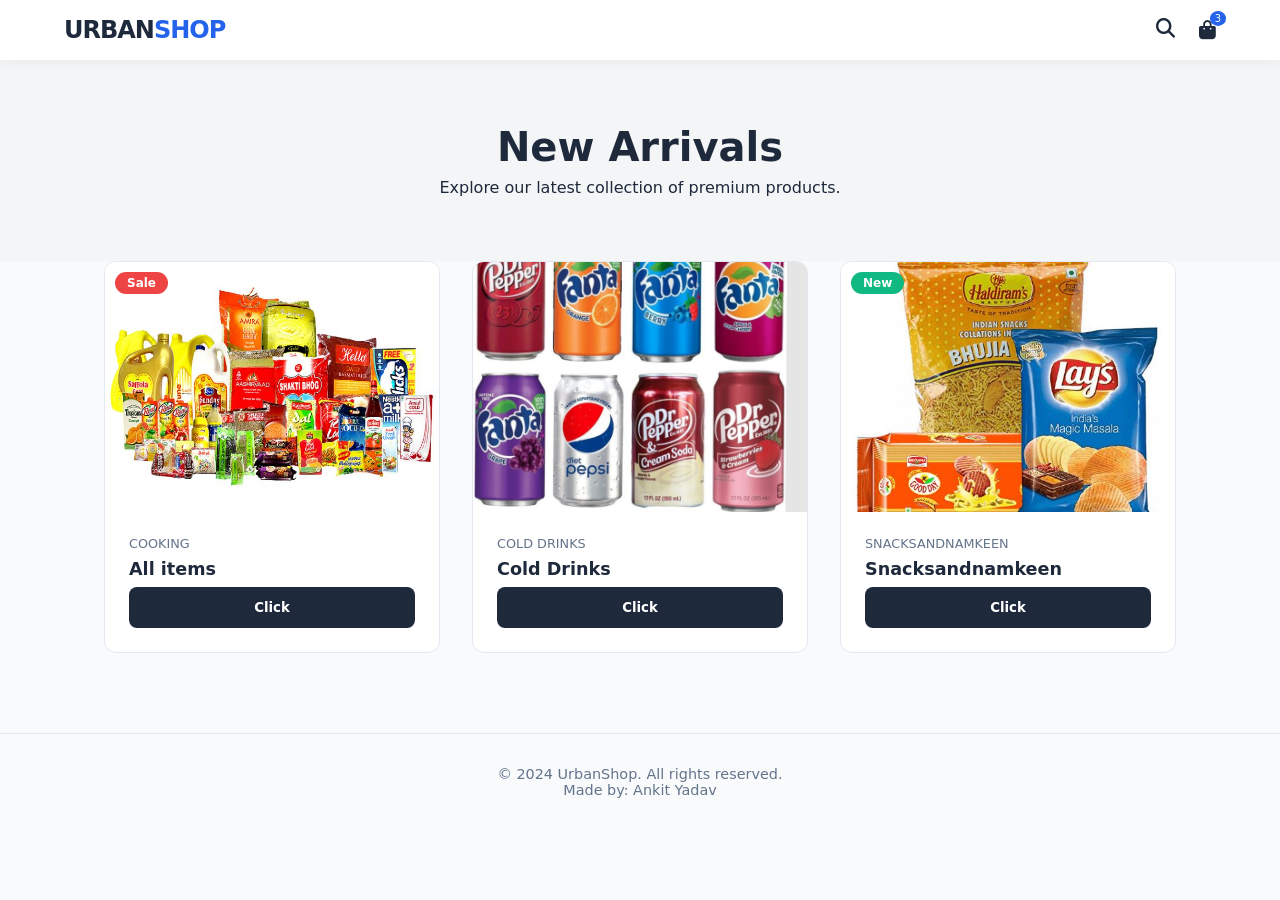
<file: index.html>
<!DOCTYPE html>
<html lang="en">
<head>
    <meta charset="UTF-8">
    <meta name="viewport" content="width=device-width, initial-scale=1.0">
    <title>Modern Responsive Shop</title>
    <link rel="stylesheet" href="style.css">
    <link rel="stylesheet" href="https://cdnjs.cloudflare.com/ajax/libs/font-awesome/6.4.0/css/all.min.css">
</head>
<body>

    <header>
        <nav class="navbar">
            <div class="logo">URBAN<span>SHOP</span></div>
            <div class="nav-icons">
                <i class="fas fa-search"></i>
                <div class="cart-wrapper">
                    <i class="fas fa-shopping-bag"></i>
                    <span class="cart-count">3</span>
                </div>
            </div>
        </nav>
    </header>

    <section class="hero">
        <h1>New Arrivals</h1>
        <p>Explore our latest collection of premium products.</p>
    </section>

    <main class="container">
        <div class="product-grid">
            
            <article class="product-card">
                <div class="image-container">
                    <img src="cookingitems.jpeg" alt="Cooking items">
                    <span class="badge sale">Sale</span>
                </div>
                <div class="details">
                    <p class="category">Cooking</p>
                    <h3>All items</h3>
                    <a href="items.html">
                        <button class="buy-btn">Click</button>
                    </a>
                </div>
            </article>

            <article class="product-card">
                <div class="image-container">
                    <img src="colddrink.jpeg">
                </div>
                <div class="details">
                    <p class="category">cold drinks</p>
                    <h3>Cold Drinks</h3>
                    <a>
                        <button class="buy-btn">Click</button>
                    </a>
                    
                </div>
            </article>

            <article class="product-card">
                <div class="image-container">
                    <img src="snacksandnamkeen.jpeg">
                    <span class="badge new">New</span>
                </div>
                <div class="details">
                    <p class="category">Snacksandnamkeen</p>
                    <h3>Snacksandnamkeen</h3>
                    <a href="items.html">
                        <button class="buy-btn">Click</button>
                    </a>
                </div>
            </article>


        </div>
    </main>

    <footer>
        <p>&copy; 2024 UrbanShop. All rights reserved.</p>
        <a>Made by: Ankit Yadav</a>
    </footer>

</body>
</html>
</file>
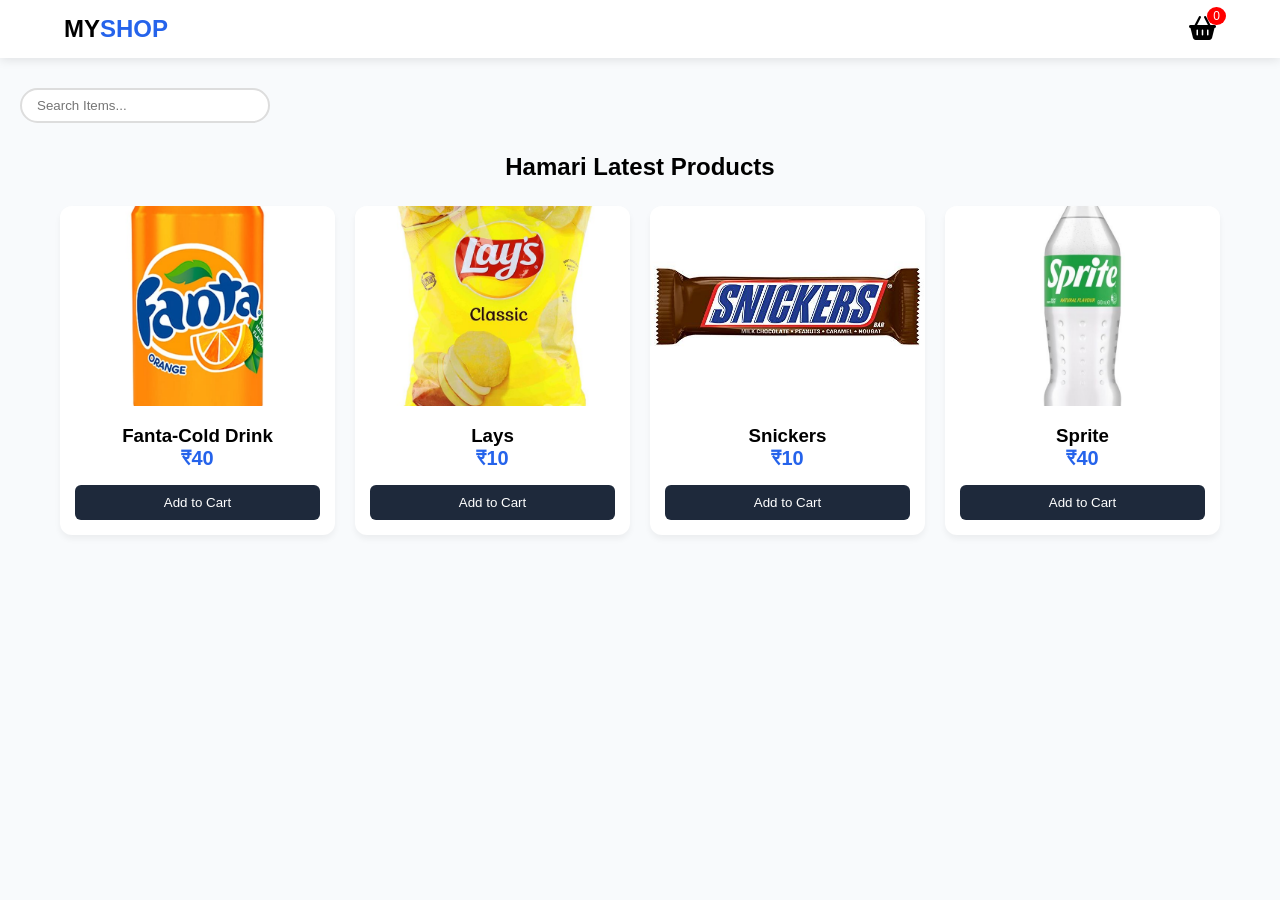
<file: items.html>
<!DOCTYPE html>
<html lang="hi">
<head>
    <meta charset="UTF-8">
    <meta name="viewport" content="width=device-width, initial-scale=1.0">
    <title>My WhatsApp Shop</title>
    
    <link rel="stylesheet" href="https://cdnjs.cloudflare.com/ajax/libs/font-awesome/6.4.0/css/all.min.css">
    <link rel="stylesheet" href="styleitems.css">
    <style>
        /* Thodi extra styling inputs ke liye */
        .user-info {
            padding: 15px;
            border-top: 1px solid #ddd;
            background: #f9f9f9;
        }
        .user-info input {
            width: 100%;
            padding: 8px;
            margin-bottom: 10px;
            border: 1px solid #ccc;
            border-radius: 4px;
            box-sizing: border-box;
        }
        #location-msg {
            font-size: 12px;
            margin-bottom: 10px;
            color: #d9534f; /* Red by default */
        }
    </style>
</head>
<body>

    <header>
        <div class="logo">MY<span>SHOP</span></div>
        <div class="cart-icon" onclick="toggleCart()">
            <i class="fas fa-shopping-basket"></i>
            <span id="cart-count">0</span>
        </div>
    </header>

    <div class="searchbar">
        <input type="text" placeholder="Search Items...">
    </div>

    <main class="container">
        <h2 style="margin-bottom: 25px; text-align: center;">Hamari Latest Products</h2>
        <div class="product-grid">
            
            <div class="product-card">
                <img src="fanta.png" alt="product">
                <div class="details">
                    <h3>Fanta-Cold Drink</h3>
                    <p class="price">₹40</p>
                    <button class="add-btn" onclick="addToCart('Fanta-Cold Drink', 40)">Add to Cart</button>
                </div>
            </div>

            <div class="product-card">
                <img src="lays.png" alt="product">
                <div class="details">
                    <h3>Lays</h3>
                    <p class="price">₹10</p>
                    <button class="add-btn" onclick="addToCart('Lays', 10)">Add to Cart</button>
                </div>
            </div>

            <div class="product-card">
                <img src="sanickers.png" alt="product">
                <div class="details">
                    <h3>Snickers</h3>
                    <p class="price">₹10</p>
                    <button class="add-btn" onclick="addToCart('Snickers', 10)">Add to Cart</button>
                </div>
            </div>

            <div class="product-card">
                <img src="sprite.png" alt="product">
                <div class="details">
                    <h3>Sprite</h3>
                    <p class="price">₹40</p>
                    <button class="add-btn" onclick="addToCart('Sprite', 40)">Add to Cart</button>
                </div>
            </div>

        </div>
    </main>

    <div id="cart-sidebar" class="sidebar">
        <div class="sidebar-header">
            <h3>Aapka Cart</h3>
            <i class="fas fa-times" style="cursor:pointer" onclick="toggleCart()"></i>
        </div>
        
        <div id="cart-items"></div>

        <div class="user-info">
            <h4>Delivery Details</h4>
            <input type="text" id="user-name" placeholder="Apna Naam Likhein">
            <input type="text" id="user-address" placeholder="Pura Pata (Address) Likhein">
            <div id="location-msg">📍 GPS: Checking location...</div>
        </div>

        <div class="sidebar-footer">
            <div class="total-row">
                <span>Total:</span>
                <span id="cart-total">₹0</span>
            </div>
            <button class="checkout-btn" onclick="sendWhatsAppOrder()">
                <i class="fab fa-whatsapp"></i> Order on WhatsApp
            </button>
        </div>
    </div>

    <script src="javaitem.js"></script>
</body>
</html>
</file>
<file: style.css>
/* 1. RESET & VARIABLES */
:root {
    --primary: #2563eb;
    --dark: #1e293b;
    --light-bg: #f8fafc;
    --text-muted: #64748b;
    --white: #ffffff;
    --transition: all 0.3s ease;
}

* {
    margin: 0;
    padding: 0;
    box-sizing: border-box;
    font-family: 'Inter', system-ui, sans-serif;
}

body {
    background-color: var(--light-bg);
    color: var(--dark);
}

/* 2. NAVIGATION */
header {
    background: var(--white);
    padding: 1rem 5%;
    box-shadow: 0 2px 10px rgba(0,0,0,0.05);
    position: sticky;
    top: 0;
    z-index: 1000;
}

.navbar {
    display: flex;
    justify-content: space-between;
    align-items: center;
    max-width: 1200px;
    margin: 0 auto;
}

.logo {
    font-weight: 800;
    font-size: 1.5rem;
    letter-spacing: -1px;
}

.logo span {
    color: var(--primary);
}

.nav-icons {
    display: flex;
    gap: 1.5rem;
    font-size: 1.2rem;
    cursor: pointer;
}

.cart-wrapper {
    position: relative;
}

.cart-count {
    position: absolute;
    top: -8px;
    right: -10px;
    background: var(--primary);
    color: white;
    font-size: 10px;
    padding: 2px 5px;
    border-radius: 50%;
}

/* 3. HERO SECTION */
.hero {
    text-align: center;
    padding: 4rem 1rem;
    background: linear-gradient(rgba(0,0,0,0.02), rgba(0,0,0,0.02));
}

.hero h1 {
    font-size: 2.5rem;
    margin-bottom: 0.5rem;
}

/* 4. PRODUCT GRID */
.container {
    max-width: 1200px;
    margin: 0 auto 5rem;
    padding: 0 5%;
}

.product-grid {
    display: grid;
    /* This creates the responsive behavior */
    grid-template-columns: repeat(auto-fill, minmax(260px, 1fr));
    gap: 2rem;
}

/* 5. PRODUCT CARD */
.product-card {
    background: var(--white);
    border-radius: 12px;
    overflow: hidden;
    transition: var(--transition);
    border: 1px solid #e2e8f0;
}

.product-card:hover {
    transform: translateY(-8px);
    box-shadow: 0 20px 25px -5px rgba(0,0,0,0.1);
}

.image-container {
    position: relative;
    height: 250px;
}

.image-container img {
    width: 100%;
    height: 100%;
    object-fit: cover;
    background-size: cover;
}

.badge {
    position: absolute;
    top: 10px;
    left: 10px;
    padding: 4px 12px;
    border-radius: 20px;
    font-size: 0.75rem;
    font-weight: bold;
    color: white;
}

.sale { background: #ef4444; }
.new { background: #10b981; }

.details {
    padding: 1.5rem;
}

.category {
    font-size: 0.8rem;
    color: var(--text-muted);
    text-transform: uppercase;
    margin-bottom: 0.5rem;
}

.details h3 {
    font-size: 1.1rem;
    margin-bottom: 0.5rem;
}

.price-row {
    margin-bottom: 1.5rem;
}

.price {
    font-size: 1.25rem;
    font-weight: 700;
    color: var(--primary);
}

.old-price {
    text-decoration: line-through;
    color: var(--text-muted);
    font-size: 0.9rem;
    margin-left: 0.5rem;
}

.buy-btn {
    width: 100%;
    padding: 0.8rem;
    background: var(--dark);
    color: white;
    border: none;
    border-radius: 8px;
    font-weight: 600;
    cursor: pointer;
    transition: var(--transition);
}

.buy-btn:hover {
    background: var(--primary);
}

/* 6. RESPONSIVE MEDIA QUERIES */

/* For Tablets */
@media (max-width: 768px) {
    .hero h1 {
        font-size: 2rem;
    }
    .product-grid {
        gap: 1rem;
    }
}

/* For Mobile Phones */
@media (max-width: 480px) {
    .navbar {
        padding: 0.5rem 0;
    }
    .logo {
        font-size: 1.2rem;
    }
    .hero {
        padding: 2rem 1rem;
    }
    .hero h1 {
        font-size: 1.75rem;
    }
    .product-grid {
        /* On very small phones, show 1 column */
        grid-template-columns: 1fr;
    }
    .image-container {
        height: 300px; /* Make image taller on mobile */
    }
}

footer {
    text-align: center;
    padding: 2rem;
    color: var(--text-muted);
    font-size: 0.9rem;
    border-top: 1px solid #e2e8f0;
}
</file>
<file: styleitems.css>
:root {
    --primary: #2563eb;
    --wa-green: #25D366;
    --dark: #1e293b;
    --light-bg: #f8fafc;
    --error: #ef4444;
}

* {
    margin: 0;
    padding: 0;
    box-sizing: border-box;
    font-family: 'Segoe UI', sans-serif;
}

body {
    background-color: var(--light-bg);
}

header {
    background: white;
    padding: 15px 5%;
    display: flex;
    justify-content: space-between;
    align-items: center;
    box-shadow: 0 2px 10px rgba(0,0,0,0.1);
    position: sticky;
    top: 0;
    z-index: 1000;
}

.logo { font-size: 24px; font-weight: 800; }
.logo span { color: var(--primary); }

.cart-icon {
    font-size: 24px;
    cursor: pointer;
    position: relative;
}

#cart-count {
    position: absolute;
    top: -8px;
    right: -10px;
    background: red;
    color: white;
    font-size: 12px;
    padding: 2px 6px;
    border-radius: 50%;
}

.searchbar input {
    height: 35px;
    width: 250px;
    margin-top: 30px;
    margin-left: 20px;
    padding: 0 15px;
    border: 2px solid #ddd;
    border-radius: 20px;
    transition: 0.3s;
}

.searchbar input:focus {
    outline: none;
    border-color: var(--primary);
}

.container {
    max-width: 1200px;
    margin: 30px auto;
    padding: 0 20px;
}

.product-grid {
    display: grid;
    grid-template-columns: repeat(auto-fill, minmax(250px, 1fr));
    gap: 20px;
}

.product-card {
    background: white;
    border-radius: 12px;
    overflow: hidden;
    box-shadow: 0 4px 6px rgba(0,0,0,0.05);
    transition: 0.3s;
}

.product-card:hover { transform: translateY(-5px); }

.product-card img {
    width: 100%;
    height: 200px;
    object-fit: cover;
}

.details { padding: 15px; text-align: center; }
.price { color: var(--primary); font-weight: bold; font-size: 20px; margin-bottom: 15px; }

.add-btn {
    width: 100%;
    padding: 10px;
    background: var(--dark);
    color: white;
    border: none;
    border-radius: 6px;
    cursor: pointer;
    transition: 0.2s;
}

.add-btn:active { scale: 0.95; }

/* Sidebar */
.sidebar {
    position: fixed;
    right: -350px;
    top: 0;
    width: 320px; /* Thoda width badhaya hai taaki form sahi dikhe */
    height: 100%; /* Full height better lagti hai */
    background: white;
    box-shadow: -5px 0 15px rgba(0,0,0,0.2);
    transition: 0.4s;
    z-index: 2000;
    display: flex;
    flex-direction: column;
}

.sidebar.active { right: 0; }

.sidebar-header {
    padding: 20px;
    background: #f8fafc;
    display: flex;
    justify-content: space-between;
    align-items: center;
    border-bottom: 1px solid #ddd;
}

#cart-items { flex: 1; overflow-y: auto; padding: 15px; }

.cart-item {
    display: flex;
    justify-content: space-between;
    align-items: center;
    padding: 12px 0;
    border-bottom: 1px solid #eee;
}

.remove-btn { 
    color: var(--error); 
    border: 1px solid var(--error); 
    background: none; 
    cursor: pointer; 
    padding: 2px 8px;
    border-radius: 4px;
    font-size: 12px;
}

/* Naya: Customer Info Section Styling */
.user-info {
    padding: 15px;
    background: #f1f5f9;
    border-top: 1px solid #ddd;
}

.user-info h4 { font-size: 14px; margin-bottom: 10px; color: var(--dark); }

.user-info input {
    width: 100%;
    padding: 10px;
    margin-bottom: 8px;
    border: 1px solid #cbd5e1;
    border-radius: 6px;
    font-size: 14px;
}

#location-msg {
    font-size: 11px;
    font-weight: bold;
    margin-bottom: 5px;
    color: #64748b;
}

.sidebar-footer { padding: 20px; background: white; border-top: 1px solid #eee; }

.total-row {
    display: flex;
    justify-content: space-between;
    font-size: 18px;
    font-weight: bold;
    margin-bottom: 15px;
}

.checkout-btn {
    width: 100%;
    padding: 15px;
    background: var(--wa-green);
    color: white;
    border: none;
    border-radius: 8px;
    font-weight: bold;
    cursor: pointer;
    display: flex;
    justify-content: center;
    align-items: center;
    gap: 10px;
    transition: 0.3s;
}

.checkout-btn:hover { background: #1eb954; }
</file>
